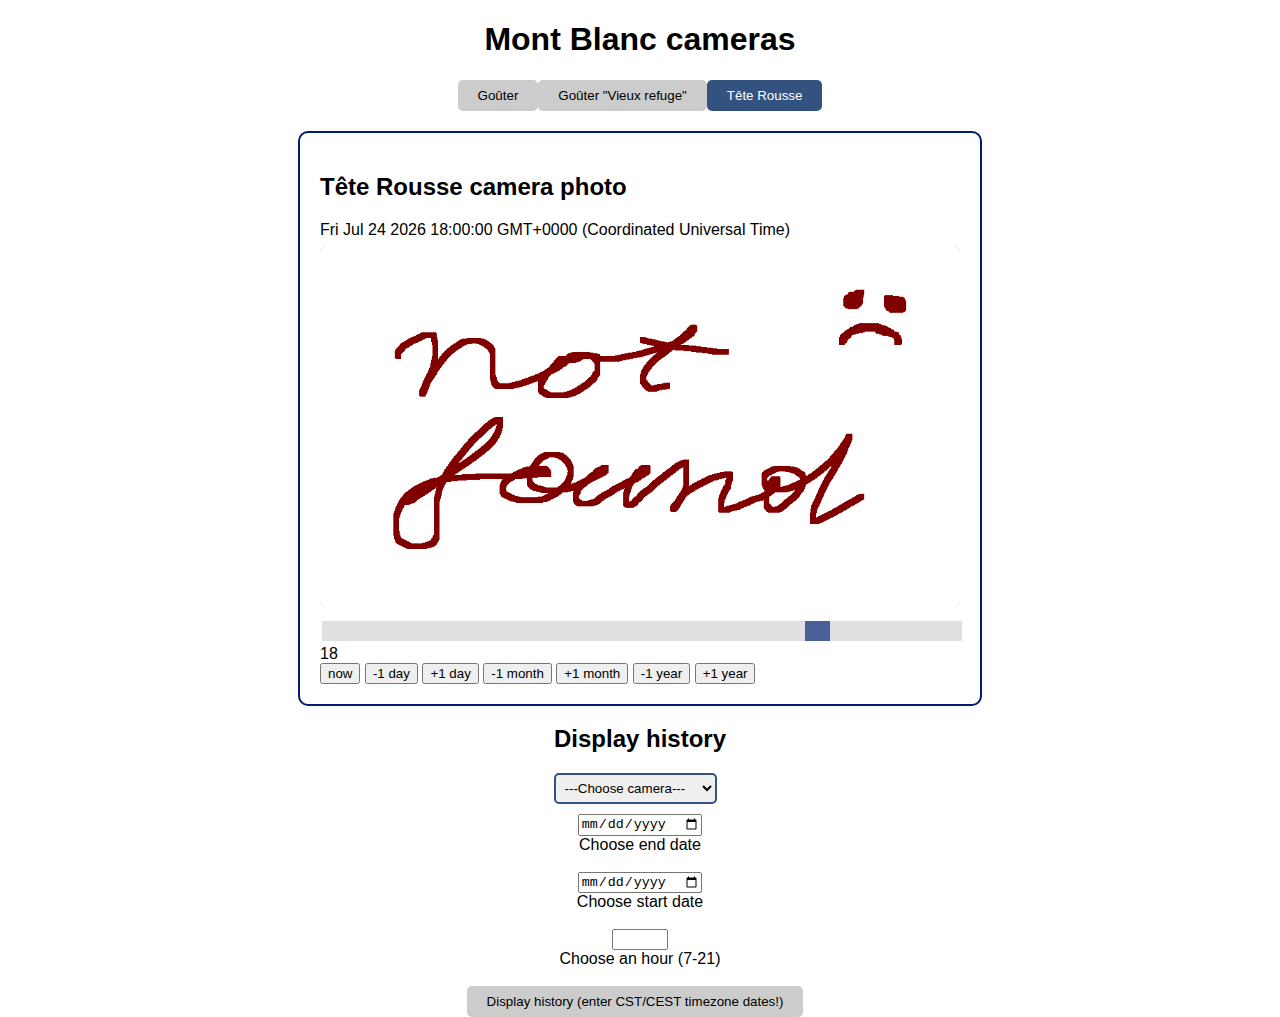
<file: index.html>
<!DOCTYPE html>
<html lang="en">

<head>
    <meta charset="UTF-8">
    <!--  ??  -->
    <meta name="viewport" content="width=device-width, initial-scale=1.0" />
    <title>Mont Blanc cameras</title>
    <link rel="icon" type="image/x-icon" href="favicon.ico">
    <link rel="stylesheet" type="text/css" href="style.css">
    <link rel="stylesheet" type="text/css" href="modal.css">
    <script src="script.js" async></script>
    <script src="modal.js" async></script>
</head>

<body>
    <!-- The Modal -->
    <div id="modal-full-img" class="modal">
        <!-- Modal content -->
        <span class="close-modal">&times;</span>
        <img class="modal-content">    
    </div>

    <div class="title">
        <h1>Mont Blanc cameras</h1>
    </div>

    <div class="tab-select-bar">
        <button class="tab-select" onclick="switch_tab(event, 'gouter-tab')">Goûter</button>
        <button class="tab-select" onclick="switch_tab(event,'gouter_old-tab')">Goûter "Vieux refuge"</button>
        <button class="tab-select active" onclick="switch_tab(event, 'tete_rousse-tab')">Tête Rousse</button>
        <!-- on klika dac do jsa? -->
        <!-- on klika dac do jsa? -->
        <!-- on klika dac do jsa? -->
    </div>

    <!-- gouter display none because the camera is broken for some reason and now tete is default -->
    <div id="gouter-tab" class="tab" style="display:none">
        <div class="gallery">
            <h2>Goûter camera photo</h2>
            <div id="gouter-date"></div>
            <img class="modal-button" id="gouter-photo" src="" alt="Gouter photo">
            <div class="navigation">
                <div class="slidecontainer">
                    <input type="range" min="7" max="21" class="slider" id="gouter-time-slider"> 
                    <div id="gouter-hour"></div>
                    <div id="gouter-info"></div>
                </div>
                <button id="gouter-now">now</button>
                <button id="gouter-prev-day">-1 day</button>
                <button id="gouter-next-day">+1 day</button>
                <button id="gouter-prev-month">-1 month</button>
                <button id="gouter-next-month">+1 month</button>
                <button id="gouter-prev-year">-1 year</button>
                <button id="gouter-next-year">+1 year</button>
            </div>
        </div>
    </div>

    <div id="gouter_old-tab" class="tab" style="display:none">
        <div class="gallery">
            <h2>Goûter "Vieux refuge" camera photo</h2>
            <div id="gouter_old-date"></div>
            <img class="modal-button" id="gouter_old-photo" src="" alt="Gouter 'Vieux refuge' photo">
            <div class="navigation">
                <div class="slidecontainer">
                    <input type="range" min="7" max="21" class="slider" id="gouter_old-time-slider"> 
                    <div id="gouter_old-hour"></div>
                    <div id="gouter_old-info"></div>
                </div>
                <button id="gouter_old-now">now</button>
                <button id="gouter_old-prev-day">-1 day</button>
                <button id="gouter_old-next-day">+1 day</button>
                <button id="gouter_old-prev-month">-1 month</button>
                <button id="gouter_old-next-month">+1 month</button>
                <button id="gouter_old-prev-year">-1 year</button>
                <button id="gouter_old-next-year">+1 year</button>
            </div>
        </div>
    </div>

    <div id="tete_rousse-tab" class="tab">
        <div class="gallery">
            <h2>Tête Rousse camera photo</h2>
            <div id="tete_rousse-date"></div>
            <img class="modal-button" id="tete_rousse-photo" src="" alt="Tete Rousse photo">
            <div class="navigation">
                <div class="slidecontainer">
                    <input type="range" min="7" max="21" class="slider" id="tete_rousse-time-slider"> 
                    <div id="tete_rousse-hour"></div>
                    <div id="tete_rousse-info"></div>
                </div>
                <button id="tete_rousse-now">now</button>
                <button id="tete_rousse-prev-day">-1 day</button>
                <button id="tete_rousse-next-day">+1 day</button>
                <button id="tete_rousse-prev-month">-1 month</button>
                <button id="tete_rousse-next-month">+1 month</button>
                <button id="tete_rousse-prev-year">-1 year</button>
                <button id="tete_rousse-next-year">+1 year</button>
            </div>
        </div>
    </div>

    <div class="container">
        <div class="history">
            <h2>Display history</h2>
            <!-- <input type="radio" id="gouter-picker" name="gouter-picker" value="gouter">
            <label for="gouter">Goûter</label><br>
            <input type="radio" id="tete_rousse-picker" name="tete_rousse-picker" value="tete_rousse">
            <label for="tete_rousse">Tête Rousse</label><br> -->

            <form>  
                <select id="dropdown-camera-list">  
                    <option value="none">---Choose camera---</option>  
                    <option value="gouter">Goûter</option>  
                    <option value="gouter_old">Goûter "Vieux refuge"</option>
                    <option value="tete_rousse">Tête Rousse</option>  
                </select>  
            </form>           

            <input type="date" id="end-date-picker" name="end-date-picker">
            <label for="end-date-picker">Choose end date</label><br>
            <input type="date" id="start-date-picker" name="start-date-picker">
            <label for="start-date-picker">Choose start date</label><br>
            <!-- default value dla hour picker! -->
            <input type="number" id="hour-picker" name="hour-picker" min="7" max="21">
            <!-- czym się różni name od id od value? -->
            <label for="hour-picker">Choose an hour (7-21)</label><br>
            <button onclick="history_handler()">Display history (enter CST/CEST timezone dates!)</button>
            <!-- on klika dac do jsa? -->
            <!-- on klika dac do jsa? -->
            <!-- on klika dac do jsa? -->
        </div>
    </div>

  </body>

</html>
</file>
<file: style.css>
.centered {
    margin: 0 auto;
}

.gallery img {
    cursor: pointer;
    background-color: #aaa;
    margin: 8px 0;
    padding: 0;
    width: 100%; /* Make the image occupy 100% of the container's width */
    height: auto; /* Automatically adjust the height to maintain the aspect ratio */
    border-radius: 6px; /* Add border radius for rounded corners */
    transition: transform 0.3s ease; /* Add a smooth transition effect */
}

.slidecontainer {
    width: 100%; /* Width of the outside container */
}
  
/* The slider itself */
.slider {
    -webkit-appearance: none; /* Override default CSS styles */
    appearance: none;
    width: 100%; /* Full-width */
    height: 20px; /* Specified height */
    background: #d3d3d3; /* Grey background */
    outline: none; /* Remove outline */
    opacity: 0.7; /* Set transparency (for mouse-over effects on hover) */
    -webkit-transition: .2s; /* 0.2 seconds transition on hover */
    transition: opacity .2s;
}

/* Mouse-over effects */
.slider:hover {
    opacity: 1; /* Fully shown on mouse-over */
}

/* The slider handle (use -webkit- (Chrome, Opera, Safari, Edge) and -moz- (Firefox) to override default look) */
.slider::-webkit-slider-thumb {
    -webkit-appearance: none; /* Override default look */
    appearance: none;
    width: 25px; /* Set a specific slider handle width */
    height: 20px; /* Slider handle height */
    background: #001d6d; /* Green background */
    cursor: pointer; /* Cursor on hover */
}

.slider::-moz-range-thumb {
    width: 25px; /* Set a specific slider handle width */
    height: 20px; /* Slider handle height */
    background: #001d6d; /* Green background */
    cursor: pointer; /* Cursor on hover */
}

/* 
new 
stuff
*/
/* General styles */
body {
    font-family: 'Trebuchet MS', sans-serif;/* Arial, sans-serif; /* Use a common font */
    margin: 0; /* Remove default margin */
    padding: 0; /* Remove default padding */
}


/* Style for the history section */
/* .history { */
    /* width: 25%; /* Set the width */
/* } */

/* Style for the history header */
.history h2 {
    font-weight: bold; /* Bold text */
    font-size: 24px; /* Larger font size */
}

/* Style for form elements inside history */
.history form {
    margin-bottom: 10px; /* Add some space below the form */
}

/* Style for select element inside form */
.history select {
    margin-right: 10px; /* Add some space to the right */
    padding: 5px; /* Add padding */
    border: 2px solid #335280; /* Add border */
    border-radius: 5px; /* Add border radius */
}

/* Style for buttons inside history */
.history button {
    margin-right: 10px; /* Add some space to the right */
    cursor: pointer; /* Change cursor to pointer on hover */
    padding: 8px 20px; /* Add padding */
    border: none; /* Remove border */
    border-radius: 5px; /* Add border radius */
    background-color: #ccc; /* Blue background color */
    color: 333; /* White text color */
}

/* Change button color on hover */
.history button:hover {
    background-color: #335280; /* Darker blue on hover */
    color: white; /* White text color */
    opacity: 0.8;
}

.tab-select-bar button:hover {
    background-color: #335280; /* Blue background color */
    color: white; /* White text color */
    opacity: 0.8;
}



/* Style for tab-select-bar */
.tab-select-bar {
    margin-bottom: 20px; /* Add some space below */
    display: flex; /* Use flexbox for horizontal alignment */
    justify-content: center; /* Center buttons horizontally */
}

/* Style for buttons inside tab-select-bar */
.tab-select-bar button {
    cursor: pointer; /* Change cursor to pointer on hover */
    padding: 8px 20px; /* Add padding */
    border: none; /* Remove border */
    border-radius: 5px; /* Add border radius */
    background-color: #ccc; /* Light gray background color */
}

/* Highlight currently chosen tab */
button.active {
    background-color: #335280; /* Blue background color */
    color: white; /* White text color */
}

/* Center the gallery section */
.gallery {
    width: 50%; /* Set the width */
    height: 50%;
    margin: 0 auto; /* Center horizontally */
    border: 2px solid #001d6d; /* Add border */
    border-radius: 10px; /* Add border radius */
    padding: 20px; /* Add padding */
}

/* Style for gallery name */
.history .gallery h2 {
    font-weight: bold; /* Bold text */
}

.title h1 {
    font-weight: bold;
    text-align: center;
}

.history {
    display: flex;
    flex-direction: column; /* Align children vertically */
    align-items: center; /* Center children horizontally */
    /* justify-content: center; /* Center children vertically */ 
    /* text-align: center; /* Align text center */ 
    /* Add additional styling as needed */
}

.container {
    display: flex;
    justify-content: center; /* Center horizontally */
    /* align-items: center; /* Center vertically */ 
    /* height: 100vh; /* Set height to full viewport height */ 
}

 /* ? */
 @media screen and (max-width: 900px) {
    .gallery {
        height: 70%;
        width: 70%; /* Set the width */
 }
</file>
<file: modal.css>
/* The Modal (background) */
.modal {
  display: none; /* Hidden by default */
  position: fixed; /* Stay in place */
  z-index: 1; /* Sit on top */
  padding-top: 100px; /* Location of the box */
  left: 0;
  top: 0;
  width: 100%; /* Full width */
  height: 100%; /* Full height */
  overflow: auto; /* Enable scroll if needed */
  background-color: rgb(0,0,0); /* Fallback color */
  background-color: rgba(0,0,0,0.9); /* Black w/ opacity */
}

/* Modal Content (image) */
.modal-content {
  margin: auto;
  display: block;
  width: auto;
  max-height: 80%; /* Limit maximum height of the image */
}

/* Add Animation */
.modal-content {  
  -webkit-animation-name: zoom;
  -webkit-animation-duration: 0.6s;
  animation-name: zoom;
  animation-duration: 0.6s;
}

@-webkit-keyframes zoom {
  from {-webkit-transform:scale(0)} 
  to {-webkit-transform:scale(1)}
}

@keyframes zoom {
  from {transform:scale(0)} 
  to {transform:scale(1)}
}

/* The Close Button */
.close-modal {
  position: absolute;
  top: 15px;
  right: 35px;
  color: #f1f1f1;
  font-size: 40px;
  font-weight: bold;
  transition: 0.3s;
}

.close-modal:hover,
.close-modal:focus {
  color: #bbb;
  text-decoration: none;
  cursor: pointer;
}

/* 100% Image Width on Smaller Screens */
@media only screen and (max-width: 700px){
  .modal-content {
    width: 95%;
  }
}
</file>
